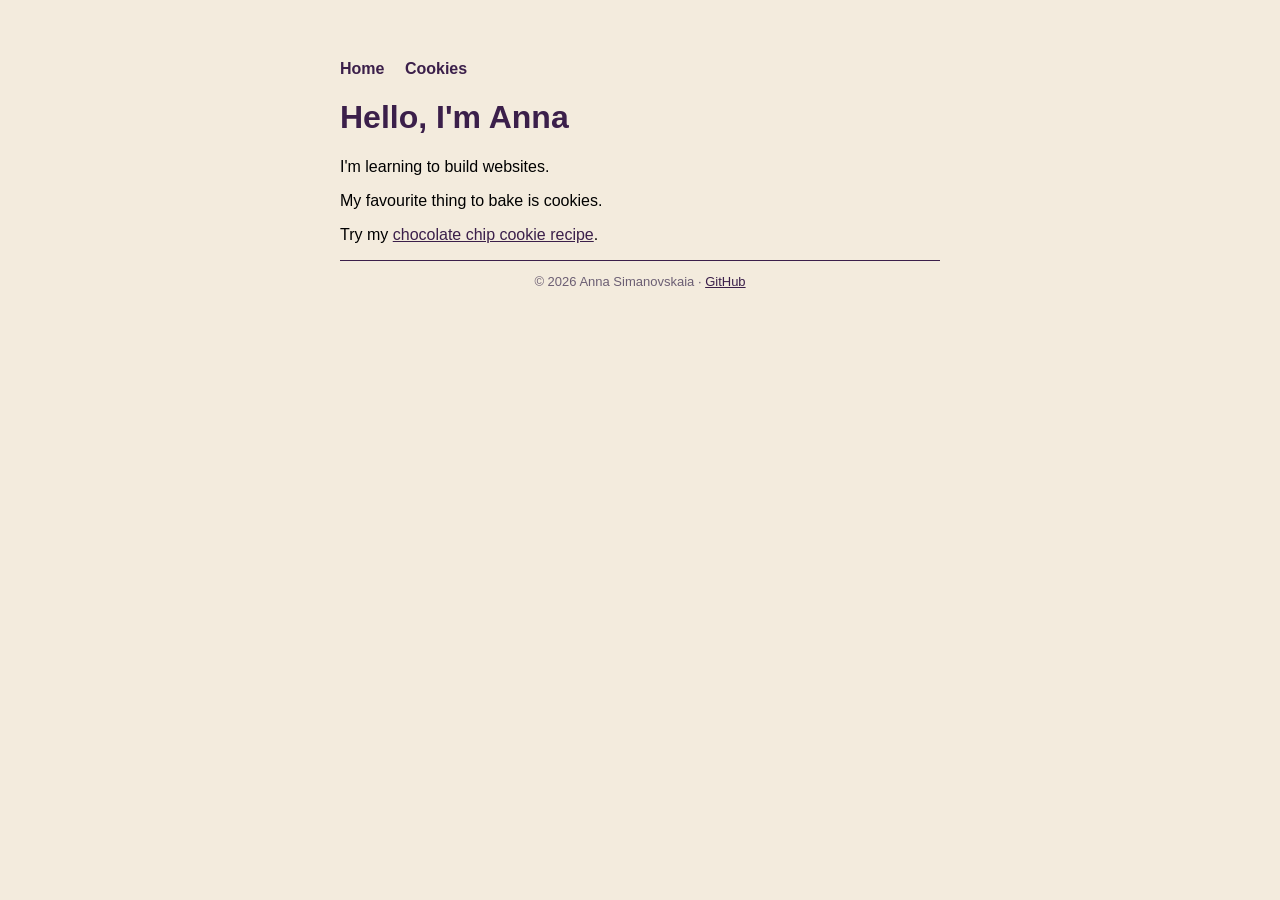
<file: index.html>
<!DOCTYPE html>
   <html lang="en">
   <head>
     <meta charset="UTF-8">
     <meta name="viewport" content="width=device-width, initial-scale=1">
     <title>Anna Simanovskaia</title>
     <link rel="stylesheet" href="style.css">
   </head>
   <body>
    <nav>
      <a href="index.html">Home</a>
      <a href="cookies.html">Cookies</a>
    </nav>
     <h1>Hello, I'm Anna</h1>
     <p>I'm learning to build websites.</p>
     <p>My favourite thing to bake is cookies.</p>
        <p>Try my <a href="cookies.html">chocolate chip cookie recipe</a>.</p>
   </body>
   <footer>
  <p>&copy; 2026 Anna Simanovskaia · <a href="https://github.com/annaitchka">GitHub</a></p>
</footer>
   </html>
</file>
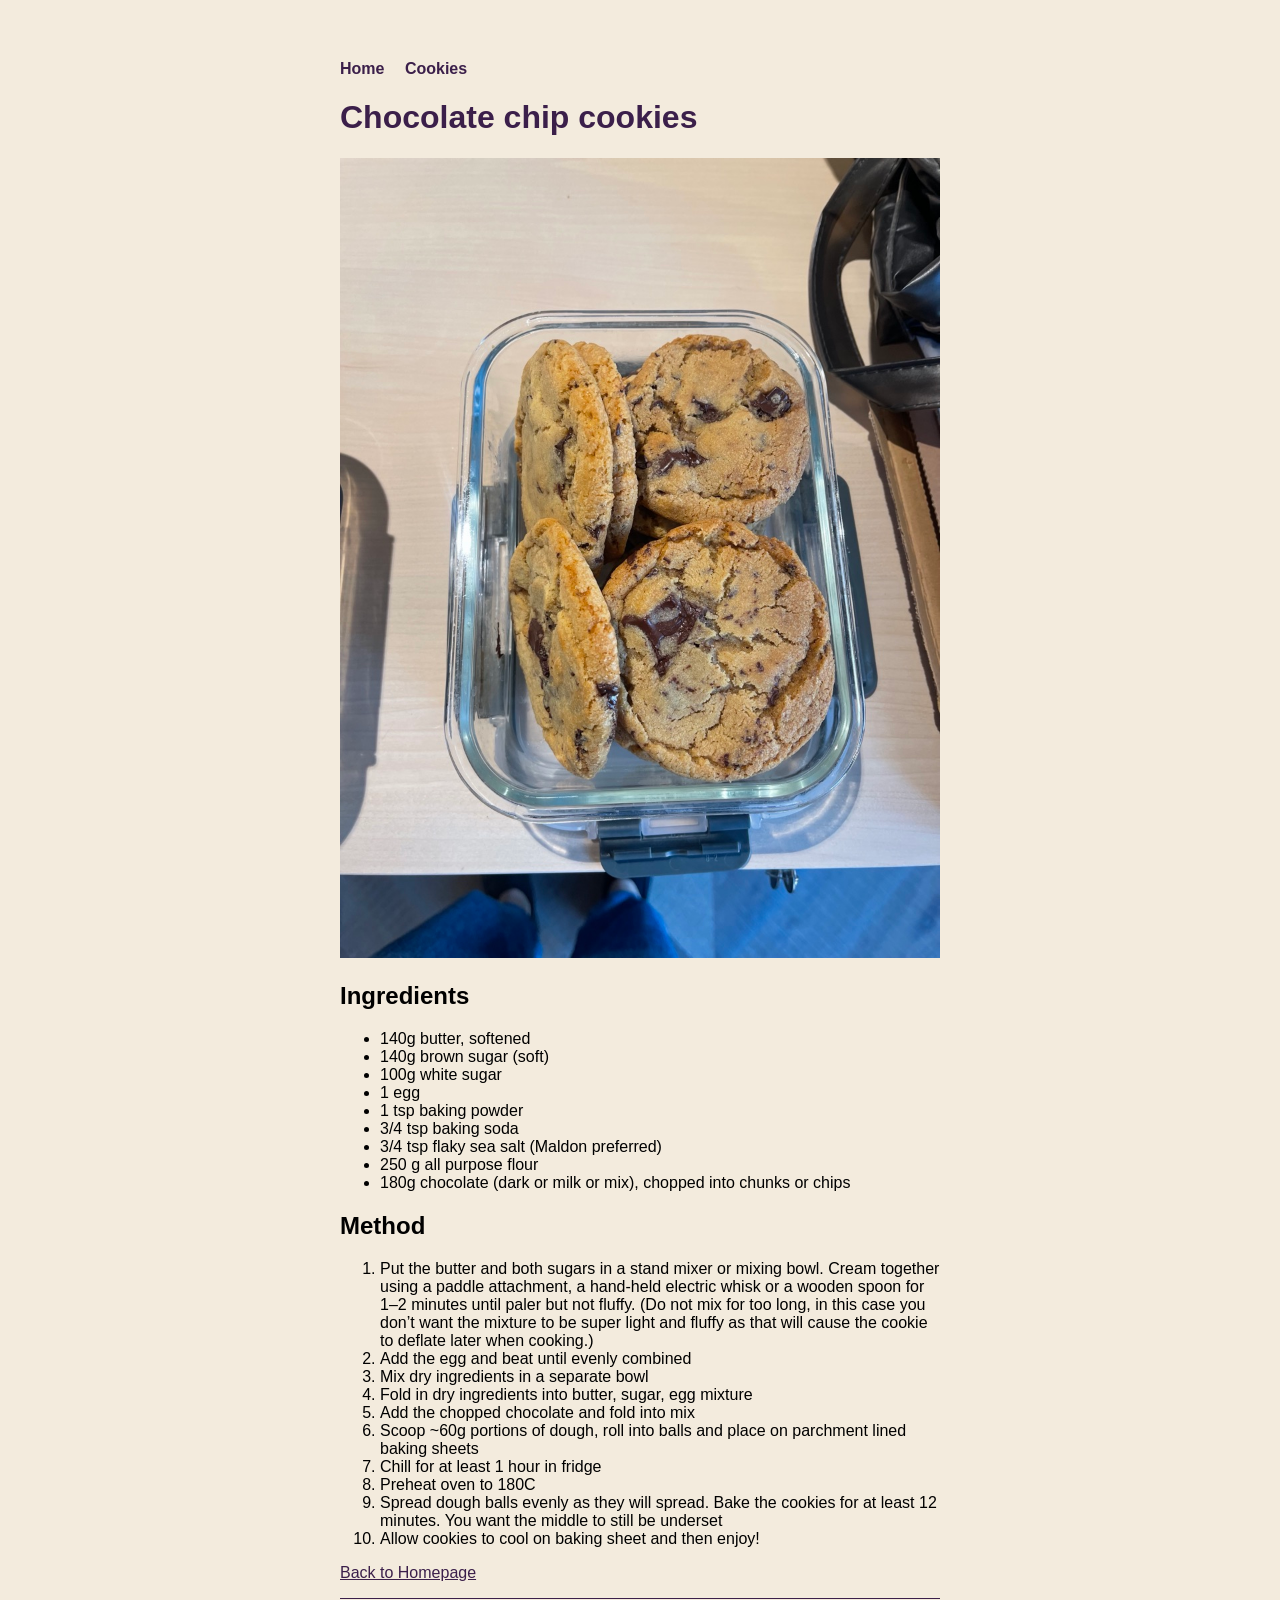
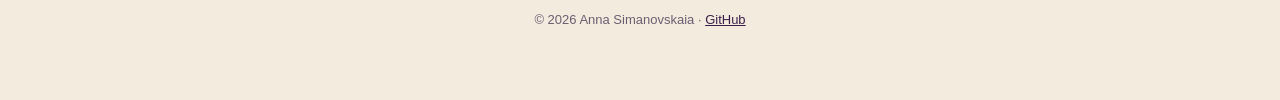
<file: cookies.html>
<!DOCTYPE html>
   <html lang="en">
   <head>
     <meta charset="UTF-8">
     <meta name="viewport" content="width=device-width, initial-scale=1">
     <title>Anna's Cookies </title>
    <link rel="stylesheet" href="style.css">
   </head>
   <body>
    <nav>
      <a href="index.html">Home</a>
       <a href="cookies.html">Cookies</a>
    </nav>
     <h1>Chocolate chip cookies </h1>
     <img src="cookies.jpg" alt="homemade chocolate chip cookies in glass container">
     <h2> Ingredients</h2>
     <ul>
      <li> 140g butter, softened</li>
      <li> 140g brown sugar (soft) </li>
      <li> 100g white sugar </li>
      <li> 1 egg </li>
      <li> 1 tsp baking powder </li>
      <li>3/4 tsp baking soda</li>
      <li> 3/4 tsp flaky sea salt (Maldon preferred)</li>
      <li>250 g all purpose flour</li>
      <li> 180g chocolate (dark or milk or mix), chopped into chunks or chips</li>
     </ul>
     <h2> Method</h2>
     <ol>
      <li> Put the butter and both sugars in a stand mixer or mixing bowl. Cream together using a paddle attachment, a hand-held electric whisk or a wooden spoon for 1–2 minutes until paler but not fluffy. (Do not mix for too long, in this case you don’t want the mixture to be super light and fluffy as that will cause the cookie to deflate later when cooking.)</li>
      <li> Add the egg and beat until evenly combined</li>
      <li> Mix dry ingredients in a separate bowl</li>
      <li> Fold in dry ingredients into butter, sugar, egg mixture</li>
      <li> Add the chopped chocolate and fold into mix</li>
      <li> Scoop ~60g portions of dough, roll into balls and place on parchment lined baking sheets</li>
      <li> Chill for at least 1 hour in fridge</li>
      <li> Preheat oven to 180C</li>
      <li> Spread dough balls evenly as they will spread. Bake the cookies for at least 12 minutes. You want the middle to still be underset</li>
      <li> Allow cookies to cool on baking sheet and then enjoy!</li>
    </ol>
       <p><a href="index.html">Back to Homepage</a></p>
   </body>
   <footer>
  <p>&copy; 2026 Anna Simanovskaia · <a href="https://github.com/annaitchka">GitHub</a></p>
</footer>
   </html>
</file>
<file: style.css>
body {font-family: sans-serif; background-color: #F3EBDD; max-width: 600px; margin: 40px auto; padding: 20px; }
       h1 { color: #3B1F4A; }
       a { color: #3B1F4A;}
       nav a{ margin-right: 16px; text-decoration: none; font-weight: bold;}
       nav a:hover {text-decoration: underline;}
        img { max-width: 100%; height: auto; }
        footer {font-size: 13px; text-align: center; color: #6B5E73; border-top: 1px solid #3B1F4A ;}
</file>
